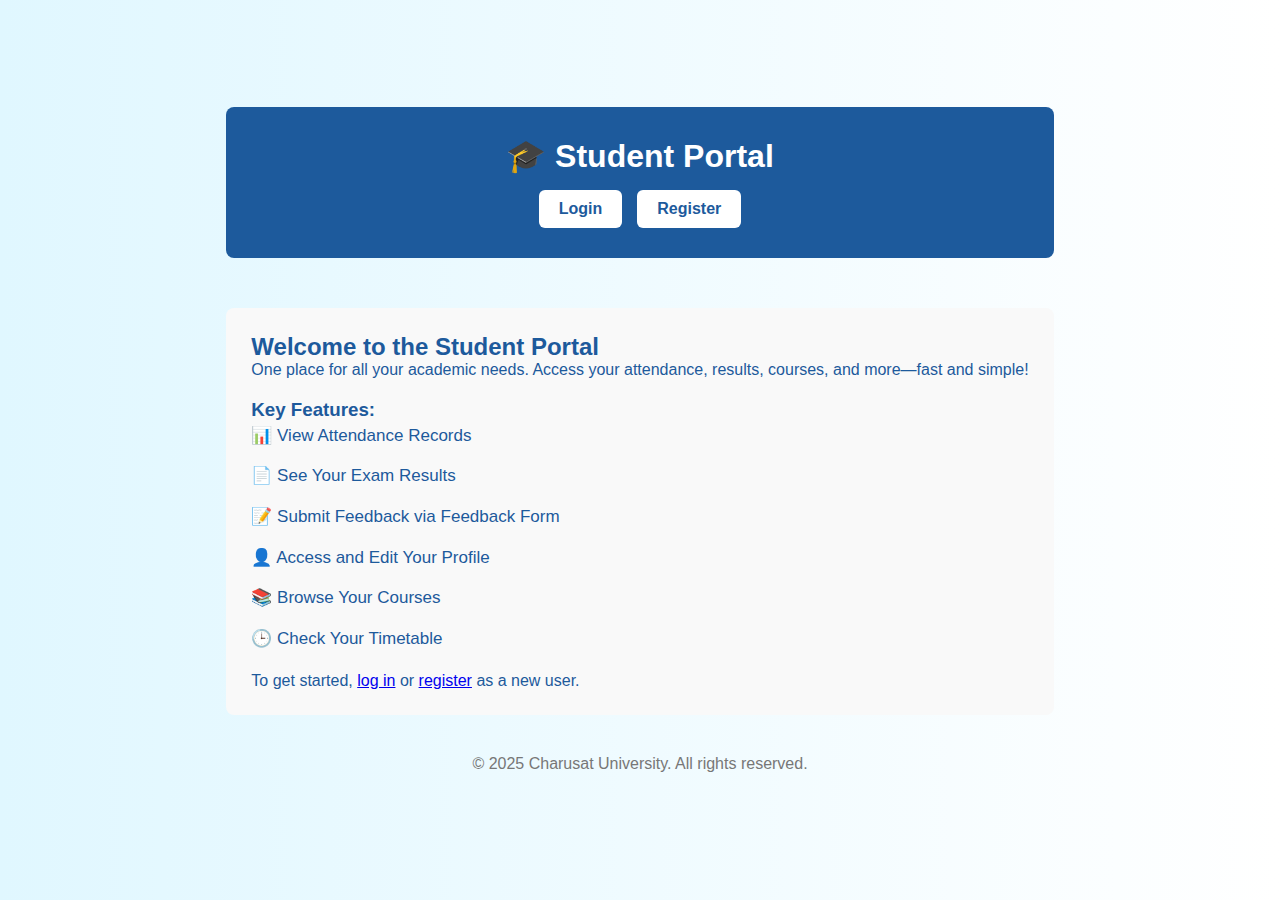
<file: index.html>
<!DOCTYPE html>
<html lang="en">

<head>
    <meta charset="UTF-8">
    <title>Home - Student Portal</title>
    <link rel="stylesheet" href="index.css">
</head>

<body>
    <div class="container">

        <header>
            <h1>🎓 Student Portal</h1>
            <nav class="nav-buttons">
                <a href="login.html" class="button">Login</a>
                <a href="register.html" class="button">Register</a>
            </nav>
        </header>

        <main>
            <section class="welcome-section">
                <h2>Welcome to the Student Portal</h2>
                <p class="intro">
                    One place for all your academic needs. Access your attendance, results, courses, and more—fast and simple!
                </p>
            </section>

            <section class="features-section">
                <h3> Key Features:</h3>
                <ul class="features">
                    <li>📊 View Attendance Records</li>
                    <li>📄 See Your Exam Results</li>
                    <li>📝 Submit Feedback via Feedback Form</li>
                    <li>👤 Access and Edit Your Profile</li>
                    <li>📚 Browse Your Courses</li>
                    <li>🕒 Check Your Timetable</li>
                </ul>
                <br>
                <p class="get-started">
                    To get started, <a href="login.html">log in</a> or <a href="register.html">register</a> as a new user.
                </p>
            </section>
        </main>

        <footer>
            <p>&copy; 2025 Charusat University. All rights reserved.</p>
        </footer>

    </div>
</body>

</html>
</file>
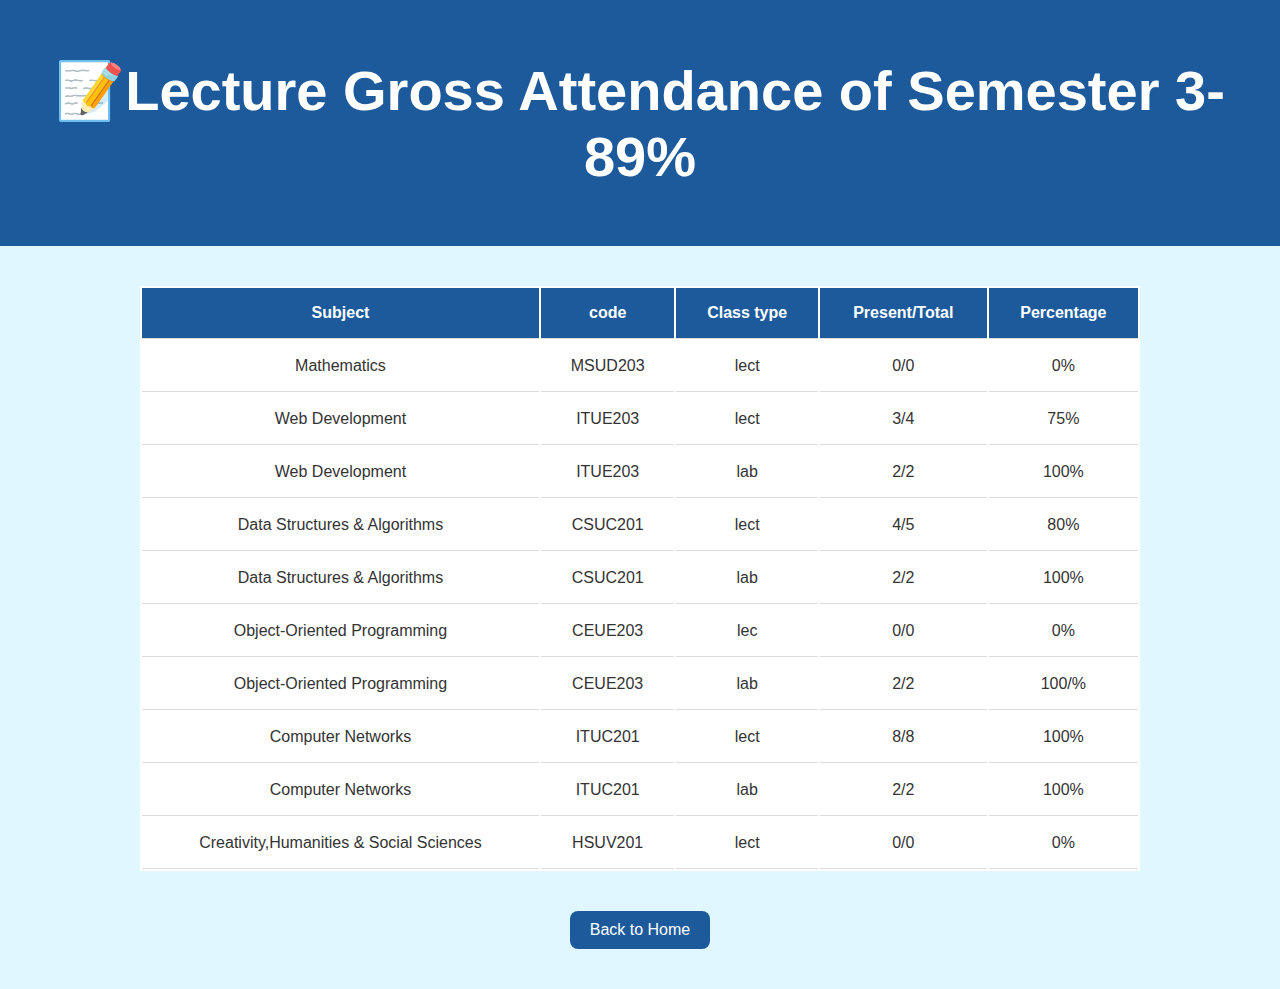
<file: attendance.html>
<!DOCTYPE html>
<html lang="en">

<head>
    <meta charset="UTF-8">
    <title>Attendance - Student Portal</title>
    <link rel="stylesheet" href="attendance.css">
</head>

<body>
    <header>
        <h1> 📝Lecture Gross Attendance of Semester 3-89%</h1>
        </h1>
    </header>

    <main class="table">
        <table class="attendancetable">
            <thead>
                <tr>
                    <th>Subject</th>
                    <th>code</th>
                    <th>Class type </th>
                    <th>Present/Total</th>
                    <th>Percentage</th>
                </tr>
            </thead>
            <tbody>
                <tr>
                    <td>Mathematics</td>
                    <td>MSUD203</td>
                    <td>lect</td>
                    <td>0/0</td>
                    <td>0%</td>
                </tr>
                <tr>
                    <td>Web Development</td>
                    <td>ITUE203</td>
                    <td>lect</td>
                    <td>3/4</td>
                    <td>75%</td>
                </tr>
                <tr>
                    <td>Web Development</td>
                    <td>ITUE203</td>
                    <td>lab</td>
                    <td>2/2</td>
                    <td>100%</td>
                </tr>

                <tr>
                    <td>Data Structures & Algorithms </td>
                    <td>CSUC201</td>
                    <td>lect</td>
                    <td>4/5</td>
                    <td>80%</td>
                </tr>
                <tr>
                    <td>Data Structures & Algorithms </td>
                    <td>CSUC201</td>
                    <td>lab</td>
                    <td>2/2</td>
                    <td>100%</td>
                </tr>

                <tr>
                    <td>Object-Oriented Programming </td>
                    <td>CEUE203</td>
                    <td>lec</td>
                    <td>0/0</td>
                    <td>0%</td>
                </tr>
                <tr>
                    <td>Object-Oriented Programming </td>
                    <td>CEUE203</td>
                    <td>lab</td>
                    <td>2/2</td>
                    <td>100/%</td>
                </tr>
                <tr>
                    <td>Computer Networks</td>
                    <td>ITUC201</td>
                    <td>lect</td>
                    <td>8/8</td>
                    <td>100%</td>
                </tr>
                <tr>
                    <td>Computer Networks</td>
                    <td>ITUC201</td>
                    <td>lab</td>
                    <td>2/2</td>
                    <td>100%</td>
                </tr>

                <tr>
                    <td>Creativity,Humanities & Social Sciences</td>
                    <td>HSUV201</td>
                    <td>lect</td>
                    <td>0/0</td>
                    <td>0%</td>
                </tr>
            </tbody>
        </table>
        <div style="text-align: center;">
            <a href="dashboard.html" class="back-btn">Back to Home</a>
        </div>
    </main>
</body>

</html>
</file>
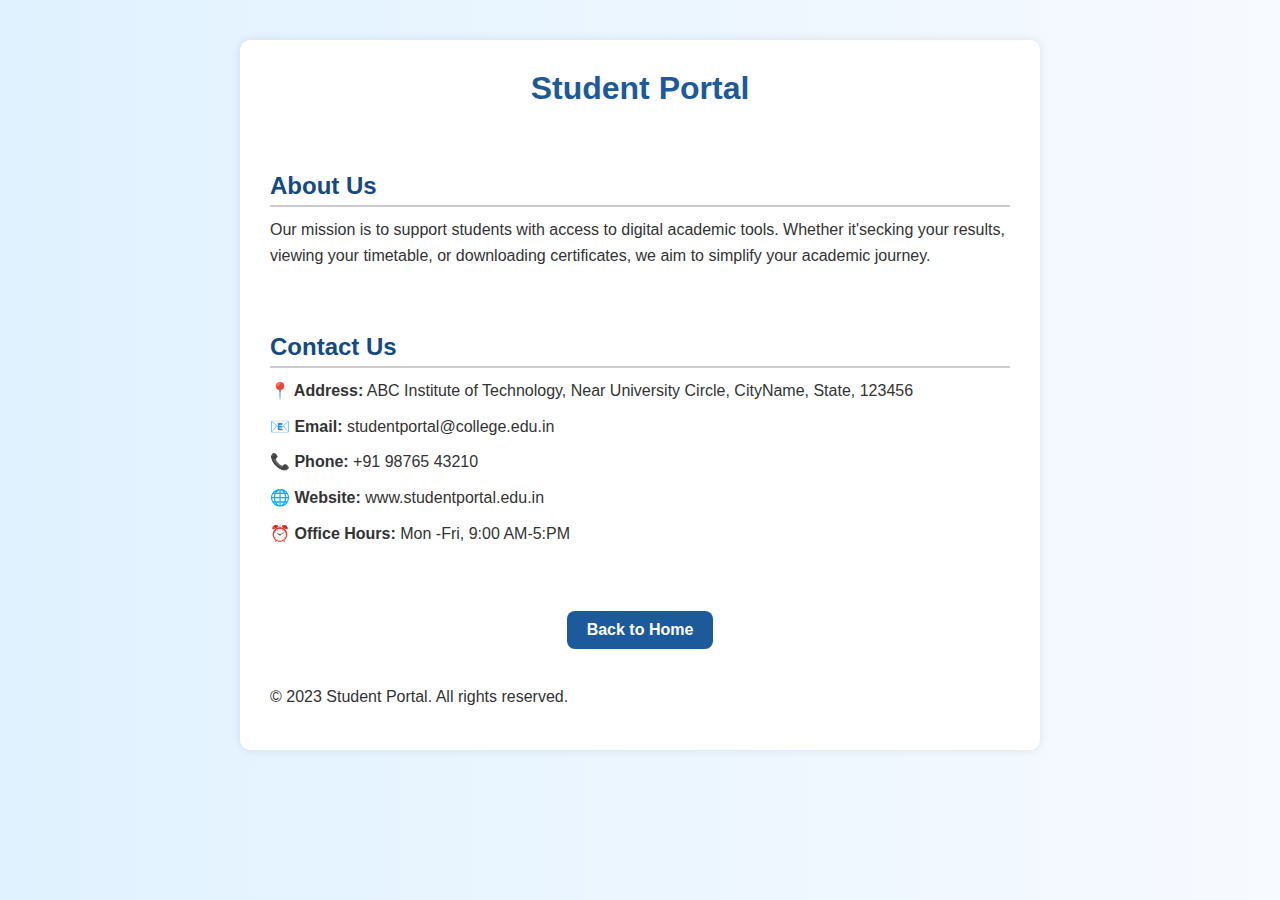
<file: contact.html>
<!DOCTYPE html>
<html lang="en">

<head>
    <meta charset="UTF-8">
    <title>About & Contact Us</title>
    <link rel="stylesheet" href="contact.css">
</head>

<body>

    <div class="container">
        <header>
            <h1>Student Portal</h1>

        </header>

        <section class="about">
            <h2>About Us</h2>
            <p>
                Our mission is to support students with access to digital academic tools. Whether it'secking your results, viewing your timetable, or downloading certificates, we aim to simplify your academic journey.
            </p>
        </section>

        <section class="contact-info">
            <h2>Contact Us</h2>
            <p><strong>📍 Address:</strong> ABC Institute of Technology, Near University Circle, CityName, State, 123456</p>
            <p><strong>📧 Email:</strong> studentportal@college.edu.in</p>
            <p><strong>📞 Phone:</strong> +91 98765 43210</p>
            <p><strong>🌐 Website:</strong> www.studentportal.edu.in</p>
            <p><strong>⏰ Office Hours:</strong> Mon -Fri, 9:00 AM-5:PM</p>

        </section>

        <div style="text-align: center;">
            <a href="dashboard.html" class="back-btn">Back to Home</a>
        </div>

        <footer>
            <p>&copy; 2023 Student Portal. All rights reserved.</p>
        </footer>
    </div>

</body>

</html>
</file>
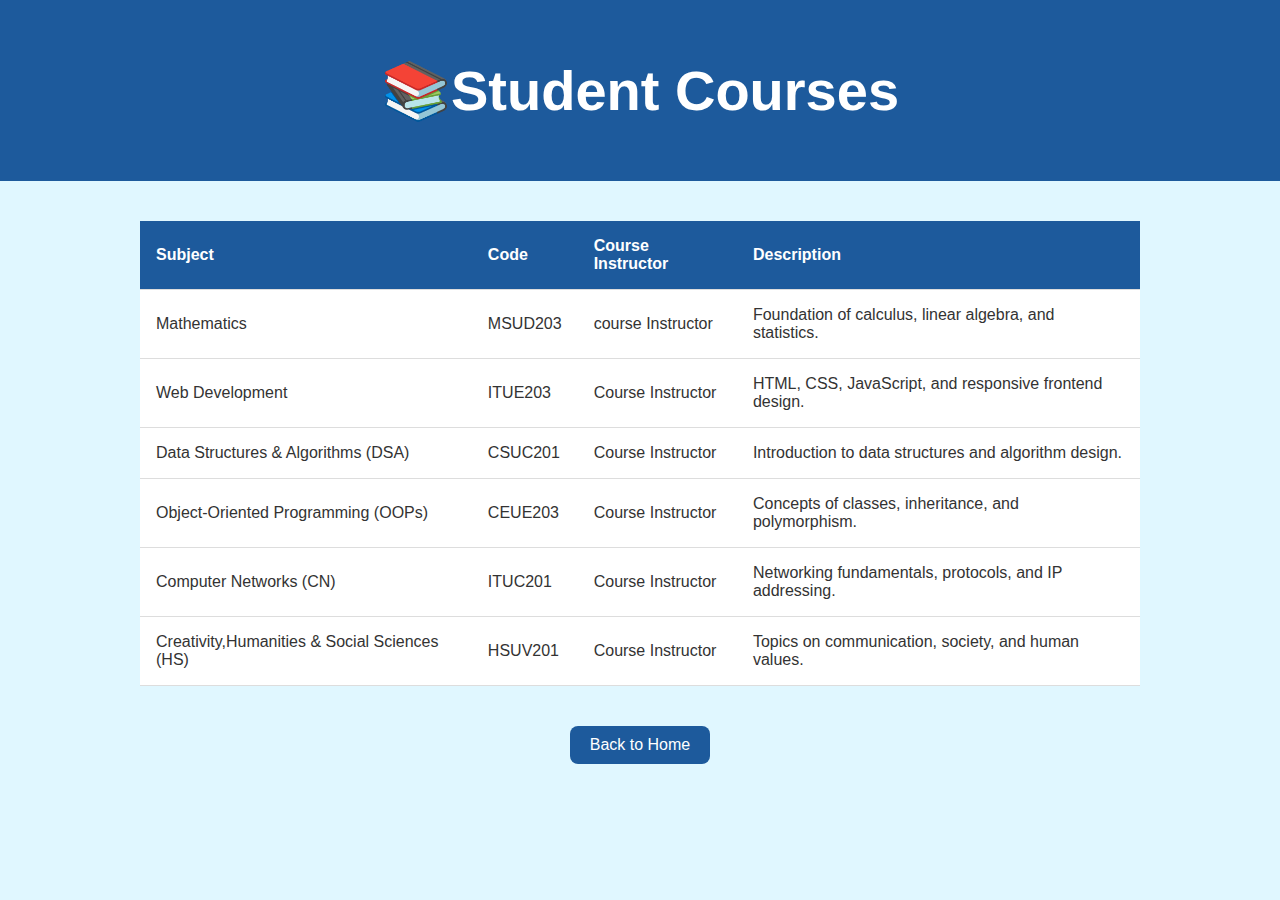
<file: courses.html>
<!DOCTYPE html>
<html lang="en">

<head>
    <meta charset="UTF-8">
    <title>Courses - Student Portal</title>
    <link rel="stylesheet" href="courses.css">
</head>

<body>
    <header>
        <h1>📚Student Courses</h1>
    </header>

    <main class="table-container">
        <table class="courses-table">
            <thead>
                <tr>
                    <th>Subject</th>
                    <th>Code</th>
                    <th> Course Instructor</th>
                    <th>Description</th>
                </tr>
            </thead>
            <tbody>
                <tr>
                    <td>Mathematics</td>
                    <td>MSUD203</td>
                    <td>course Instructor</td>
                    <td>Foundation of calculus, linear algebra, and statistics.</td>
                </tr>
                <tr>
                    <td>Web Development</td>
                    <td>ITUE203</td>
                    <td>Course Instructor</td>
                    <td>HTML, CSS, JavaScript, and responsive frontend design.</td>
                </tr>
                <tr>
                    <td>Data Structures & Algorithms (DSA)</td>
                    <td>CSUC201</td>
                    <td>Course Instructor</td>
                    <td>Introduction to data structures and algorithm design.</td>
                </tr>
                <tr>
                    <td>Object-Oriented Programming (OOPs)</td>
                    <td>CEUE203</td>
                    <td>Course Instructor</td>
                    <td>Concepts of classes, inheritance, and polymorphism.</td>
                </tr>
                <tr>
                    <td>Computer Networks (CN)</td>
                    <td>ITUC201</td>
                    <td>Course Instructor</td>
                    <td>Networking fundamentals, protocols, and IP addressing.</td>
                </tr>
                <tr>
                    <td>Creativity,Humanities & Social Sciences (HS)</td>
                    <td>HSUV201</td>
                    <td>Course Instructor</td>
                    <td>Topics on communication, society, and human values.</td>
                </tr>
            </tbody>
        </table>
        <div style="text-align: center;">
            <a href="dashboard.html" class="back-btn">
                 Back to Home</a>
        </div>
    </main>
</body>

</html>
</file>
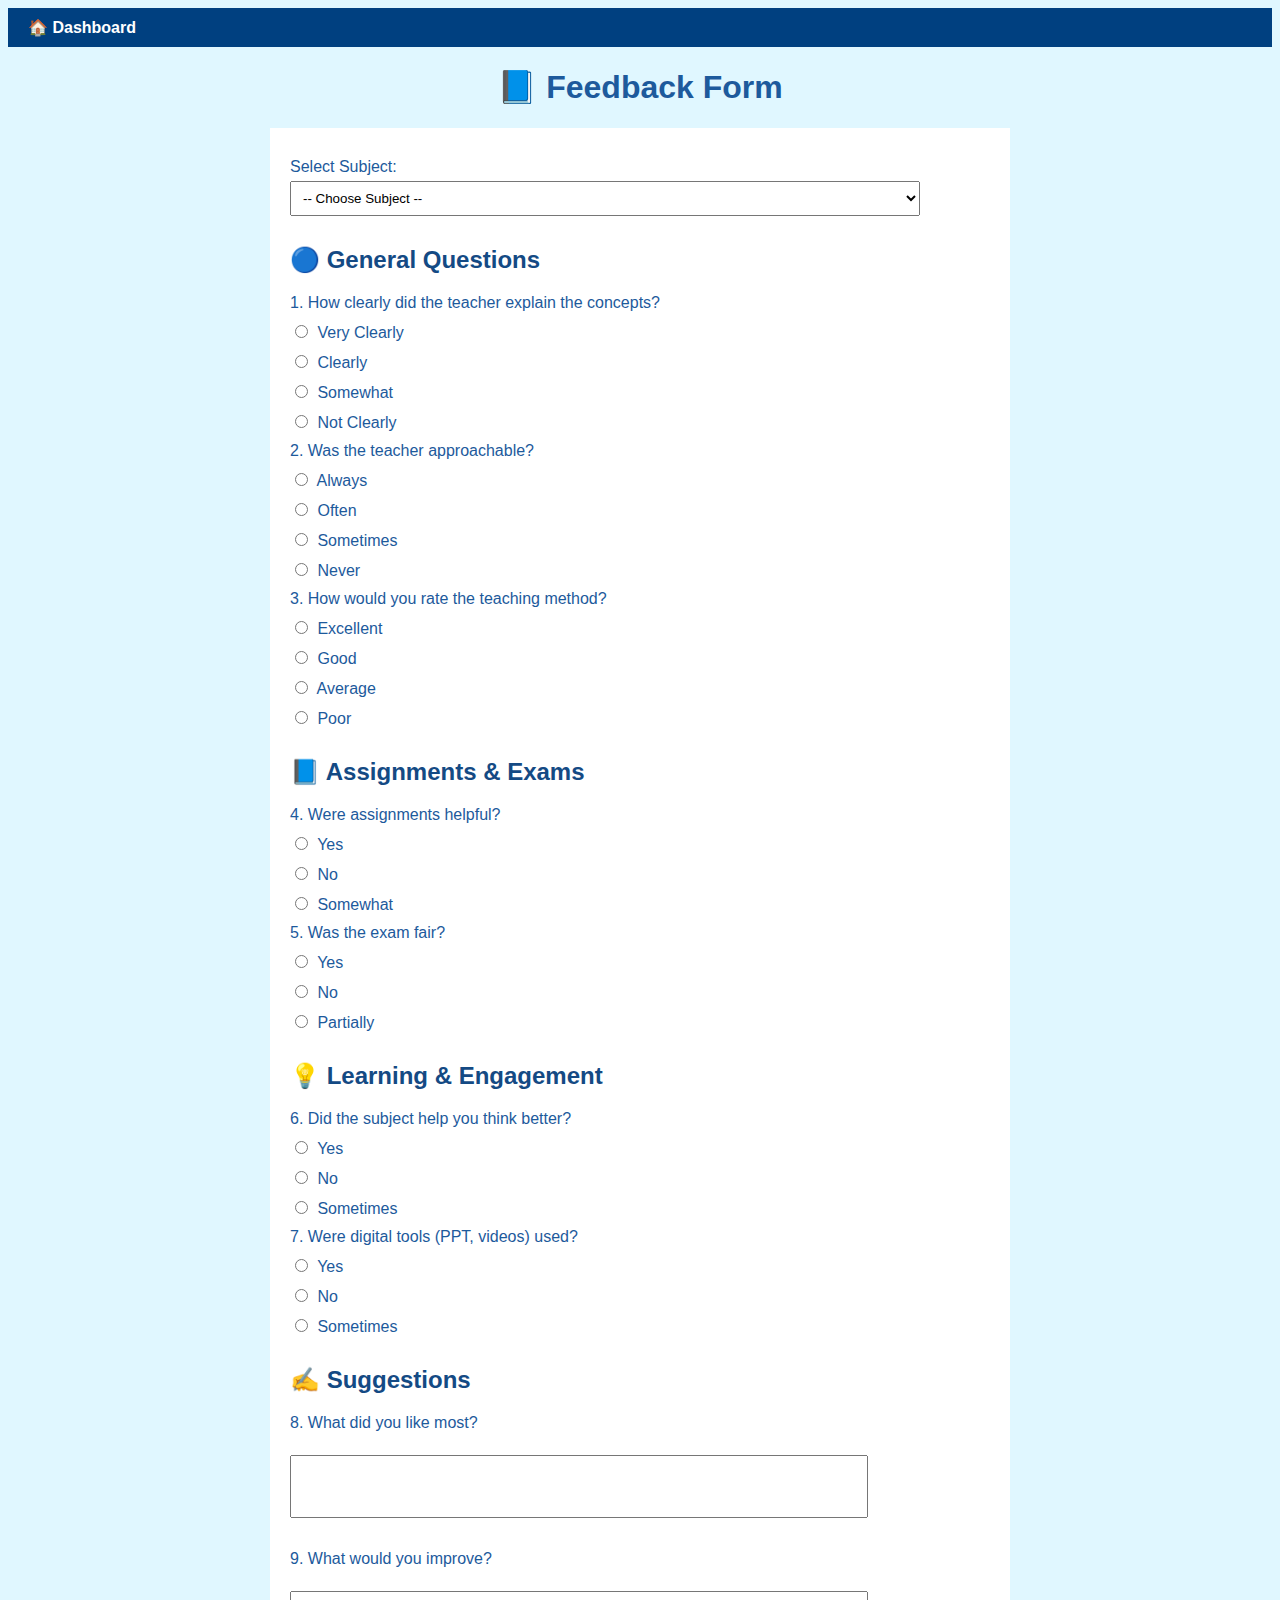
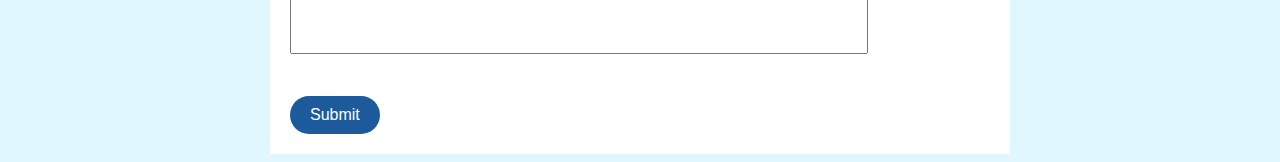
<file: feedback.html>
<!DOCTYPE html>
<html lang="en">

<head>
    <meta charset="UTF-8">
    <title>Student Feedback Form</title>
    <link rel="stylesheet" href="feedback.css">
</head>

<body>
    <div class="nav-link">
        <a href="dashboard.html">🏠 Dashboard</a>
    </div>

    <h1>📘 Feedback Form</h1>

    <form action="submit.html" method="post">



        <label for="subject">Select Subject:</label>
        <select id="subject" name="subject">
      <option value="">-- Choose Subject --</option>
      <option>Mathematics</option>
      <option>OOP</option>
      <option>Data Structures</option>
      <option>Web Development</option>
      <option>Digital Electronics</option>
      <option>Computer Networks</option>
    </select>

        <h2>🔵 General Questions</h2>

        <p>1. How clearly did the teacher explain the concepts?</p>
        <label><input type="radio" name="q1"> Very Clearly</label>
        <label><input type="radio" name="q1"> Clearly</label>
        <label><input type="radio" name="q1"> Somewhat</label>
        <label><input type="radio" name="q1"> Not Clearly</label>

        <p>2. Was the teacher approachable?</p>
        <label><input type="radio" name="q2"> Always</label>
        <label><input type="radio" name="q2"> Often</label>
        <label><input type="radio" name="q2"> Sometimes</label>
        <label><input type="radio" name="q2"> Never</label>

        <p>3. How would you rate the teaching method?</p>
        <label><input type="radio" name="q3"> Excellent</label>
        <label><input type="radio" name="q3"> Good</label>
        <label><input type="radio" name="q3"> Average</label>
        <label><input type="radio" name="q3"> Poor</label>

        <h2>📘 Assignments & Exams</h2>

        <p>4. Were assignments helpful?</p>
        <label><input type="radio" name="q4"> Yes</label>
        <label><input type="radio" name="q4"> No</label>
        <label><input type="radio" name="q4"> Somewhat</label>

        <p>5. Was the exam fair?</p>
        <label><input type="radio" name="q5"> Yes</label>
        <label><input type="radio" name="q5"> No</label>
        <label><input type="radio" name="q5"> Partially</label>

        <h2>💡 Learning & Engagement</h2>

        <p>6. Did the subject help you think better?</p>
        <label><input type="radio" name="q6"> Yes</label>
        <label><input type="radio" name="q6"> No</label>
        <label><input type="radio" name="q6"> Sometimes</label>

        <p>7. Were digital tools (PPT, videos) used?</p>
        <label><input type="radio" name="q7"> Yes</label>
        <label><input type="radio" name="q7"> No</label>
        <label><input type="radio" name="q7"> Sometimes</label>

        <h2>✍ Suggestions</h2>

        <label>8. What did you like most?</label><br>
        <textarea rows="3" cols="50" name="like"></textarea><br><br>

        <label>9. What would you improve?</label><br>
        <textarea rows="3" cols="50" name="improve"></textarea><br><br>

        <button type="submit">Submit 
        </button>
    </form>


</body>

</html>
</file>
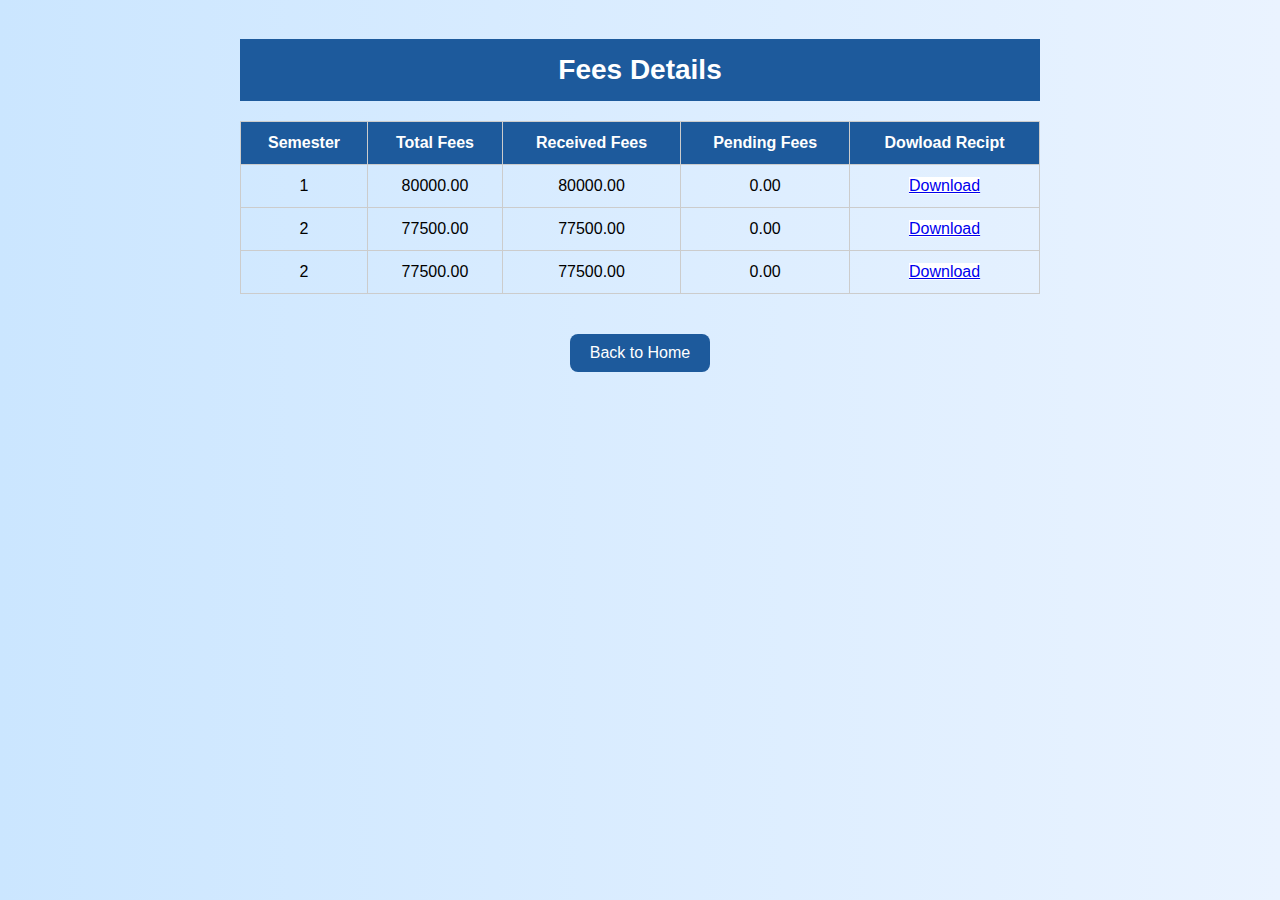
<file: fees.html>
<!DOCTYPE html>
<html lang="en">

<head>
    <meta charset="UTF-8">

    <title>Fees</title>

    <link rel="stylesheet" href="fees.css">
</head>

<body>

    <div class="fees">

        <h1>Fees Details</h1>

        <table>
            <thead>
                <tr>
                    <th>Semester</th>
                    <th>Total Fees</th>
                    <th>Received Fees</th>
                    <th>Pending Fees</th>
                    <th>Dowload Recipt</th>
                </tr>
            </thead>
            <tbody>
                <tr>
                    <td>1</td>
                    <td>80000.00</td>
                    <td>80000.00</td>
                    <td>0.00</td>
                    <td><a href="receipts/semester1.pdf" class="download-btn" download>Download</a></td>
                </tr>
                <tr>
                    <td>2</td>
                    <td>77500.00</td>
                    <td>77500.00</td>
                    <td>0.00</td>
                    <td><a href="receipts/semester2.pdf" class="download-btn" download>Download</a></td>
                </tr>
                <tr>
                    <td>2</td>
                    <td>77500.00</td>
                    <td>77500.00</td>
                    <td>0.00</td>
                    <td><a href="receipts/semester3.pdf" class="download-btn" download>Download</a></td>

                </tr>
            </tbody>
        </table>


        <div style="text-align: center;">
            <a href="dashboard.html" class="back-btn">Back to Home</a>
        </div>
    </div>

</body>

</html>
</file>
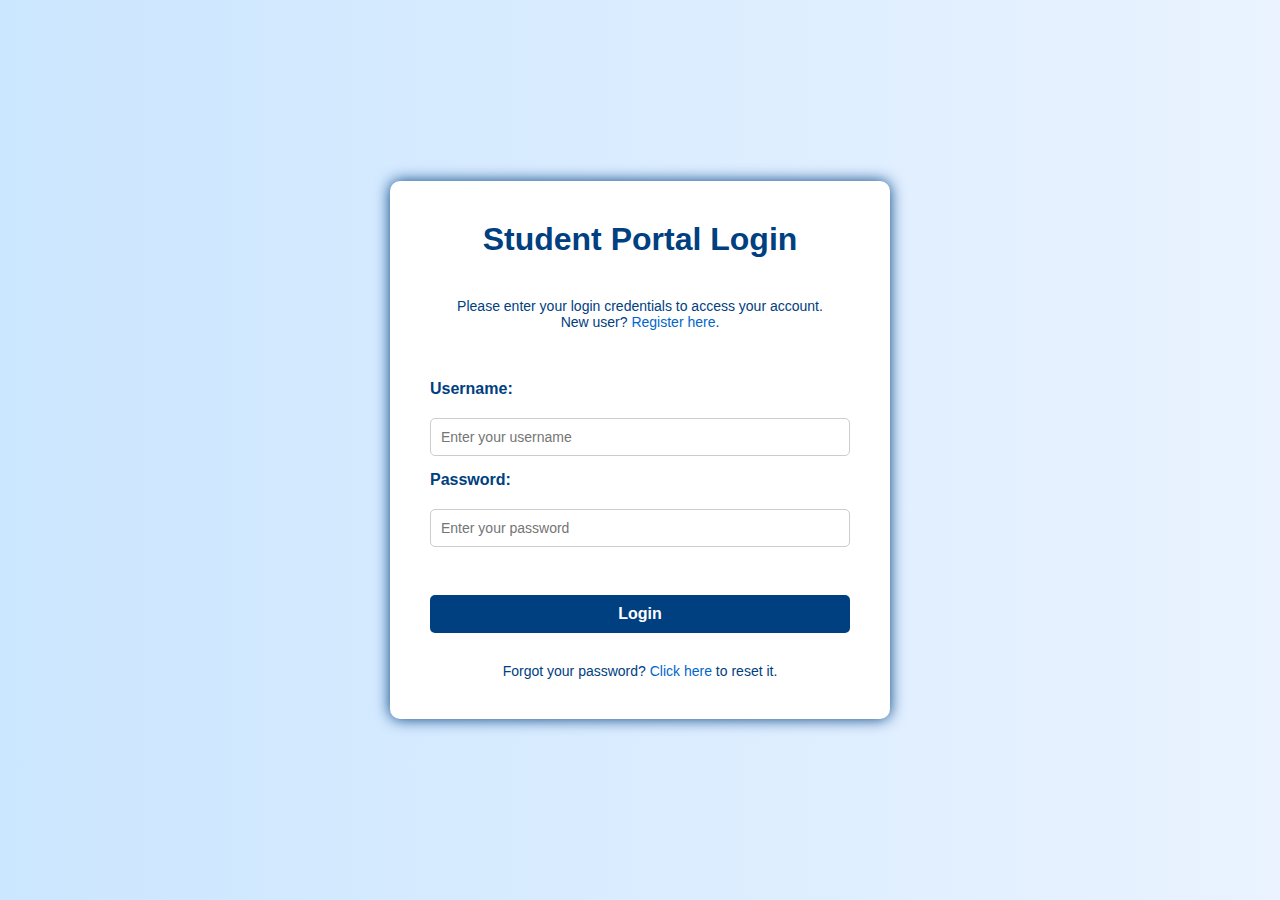
<file: login.html>
<!DOCTYPE html>
<html lang="en">

<head>
    <meta charset="UTF-8">
    <title>Login - Student Portal</title>
    <link rel="stylesheet" href="login.css">
</head>

<body>
    <div class="container">
        <h1>Student Portal Login</h1>
        <p style="text-align: center; margin-bottom: 30px;">
            Please enter your login credentials to access your account.<br> New user? <a href="register.html">Register here</a>.
        </p>

        <form>
            <label for="username">Username:</label>
            <input type="text" id="username" name="username" placeholder="Enter your username">

            <label for="password">Password:</label>
            <input type="password" id="password" name="password" placeholder="Enter your password">

            <br>
            <a href="dashboard.html" class="login-button">Login</a>
        </form>

        <p class="note">Forgot your password? <a href="register.html">Click here</a> to reset it.</p>
    </div>
</body>

</html>
</file>
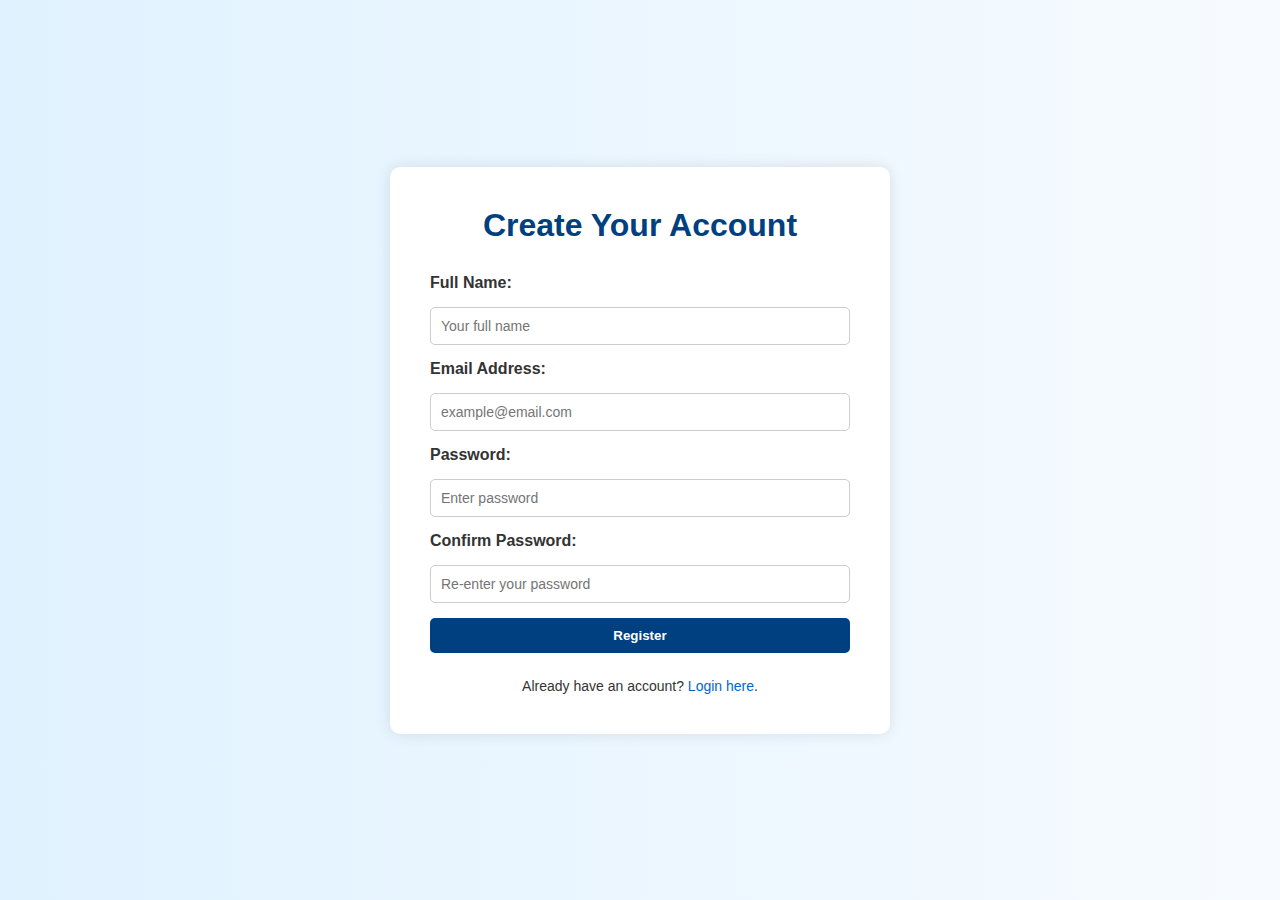
<file: register.html>
<!DOCTYPE html>
<html lang="en">

<head>
    <meta charset="UTF-8">
    <title>Register - Student Portal</title>
    <link rel="stylesheet" href="register.css">
</head>

<body>

    <div class="container">
        <h1>Create Your Account</h1>

        <form id="registrationForm">
            <label for="name">Full Name:</label>
            <input type="text" id="name" name="name" placeholder="Your full name" required>

            <label for="email">Email Address:</label>
            <input type="email" id="email" name="email" placeholder="example@email.com" required>

            <label for="password">Password:</label>
            <input type="password" id="password" name="password" placeholder="Enter password" required>

            <label for="confirmPassword">Confirm Password:</label>
            <input type="password" id="confirmPassword" name="confirmPassword" placeholder="Re-enter your password" required>

            <button type="submit">Register</button>

            <p class="note">Already have an account? <a href="login.html">Login here</a>.</p>
        </form>
    </div>

    <script>
        document.getElementById("registrationForm").addEventListener("submit", function(e) {
            e.preventDefault();

            const name = document.getElementById("name").value.trim();
            const email = document.getElementById("email").value.trim();
            const password = document.getElementById("password").value;
            const confirmPassword = document.getElementById("confirmPassword").value;

            // Basic validation
            if (name.length < 3) {
                alert("Full Name must be at least 3 characters long.");
                return;
            }

            const emailRegex = /^[^\s@]+@[^\s@]+\.[^\s@]+$/;
            if (!emailRegex.test(email)) {
                alert("Please enter a valid email address.");
                return;
            }

            if (password.length < 6) {
                alert("Password must be at least 6 characters long.");
                return;
            }

            if (password !== confirmPassword) {
                alert("Passwords do not match.");
                return;
            }

            alert("Registration successful!");
            window.location.href = "dashboard.html";
        });
    </script>

</body>
</file>
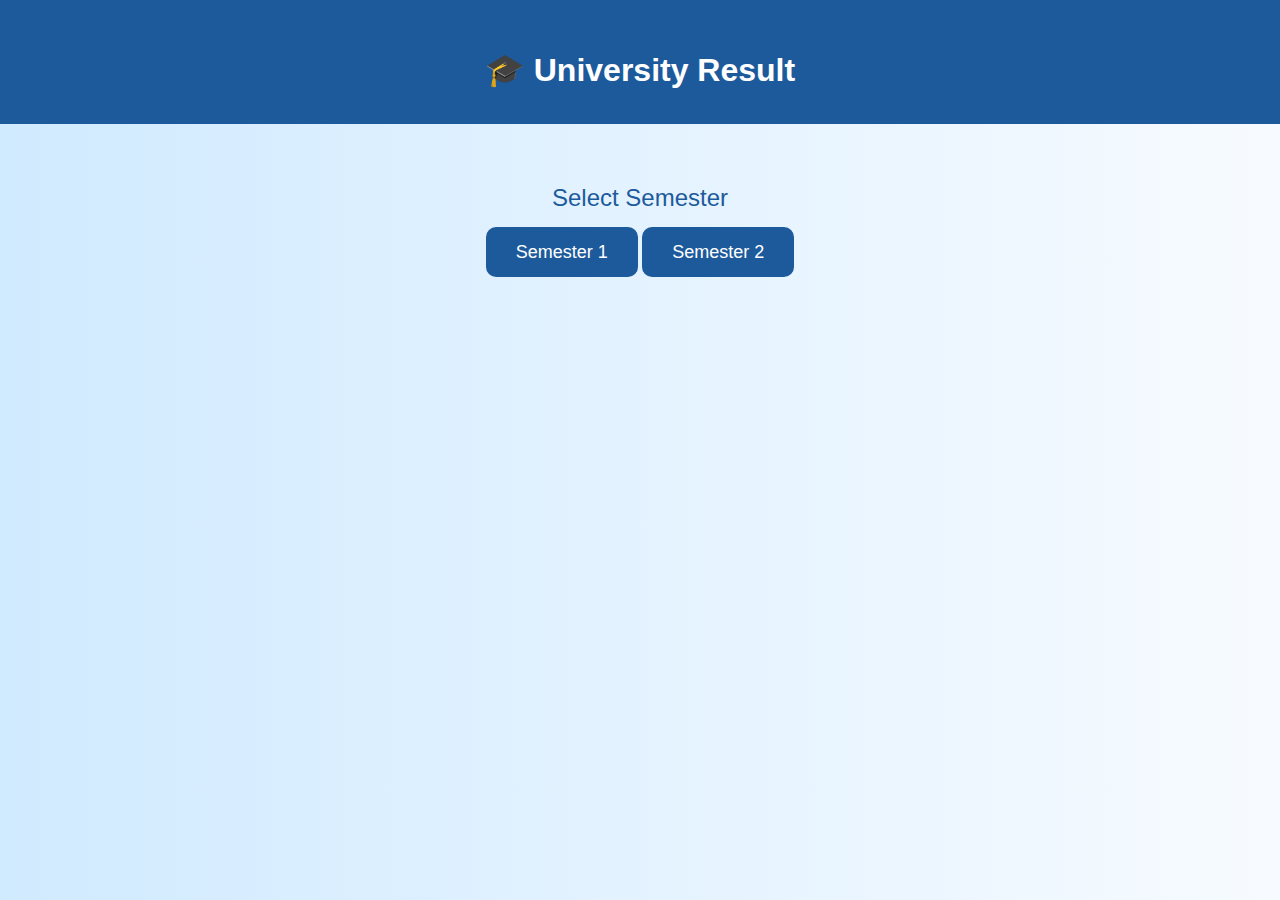
<file: result.html>
<!DOCTYPE html>
<html lang="en">

<head>
    <meta charset="UTF-8">
    <title>Result Selection</title>
    <link rel="stylesheet" href="result.css">
</head>

<body>
    <header>
        <h1>🎓 University Result</h1>
    </header>

    <section class="selection">
        <h2>Select Semester</h2>
        <div class="buttons">
            <a href="sem1.html" class="btn">Semester 1</a>
            <a href="sem2.html" class="btn">Semester 2</a>
        </div>
    </section>
</body>

</html>
</file>
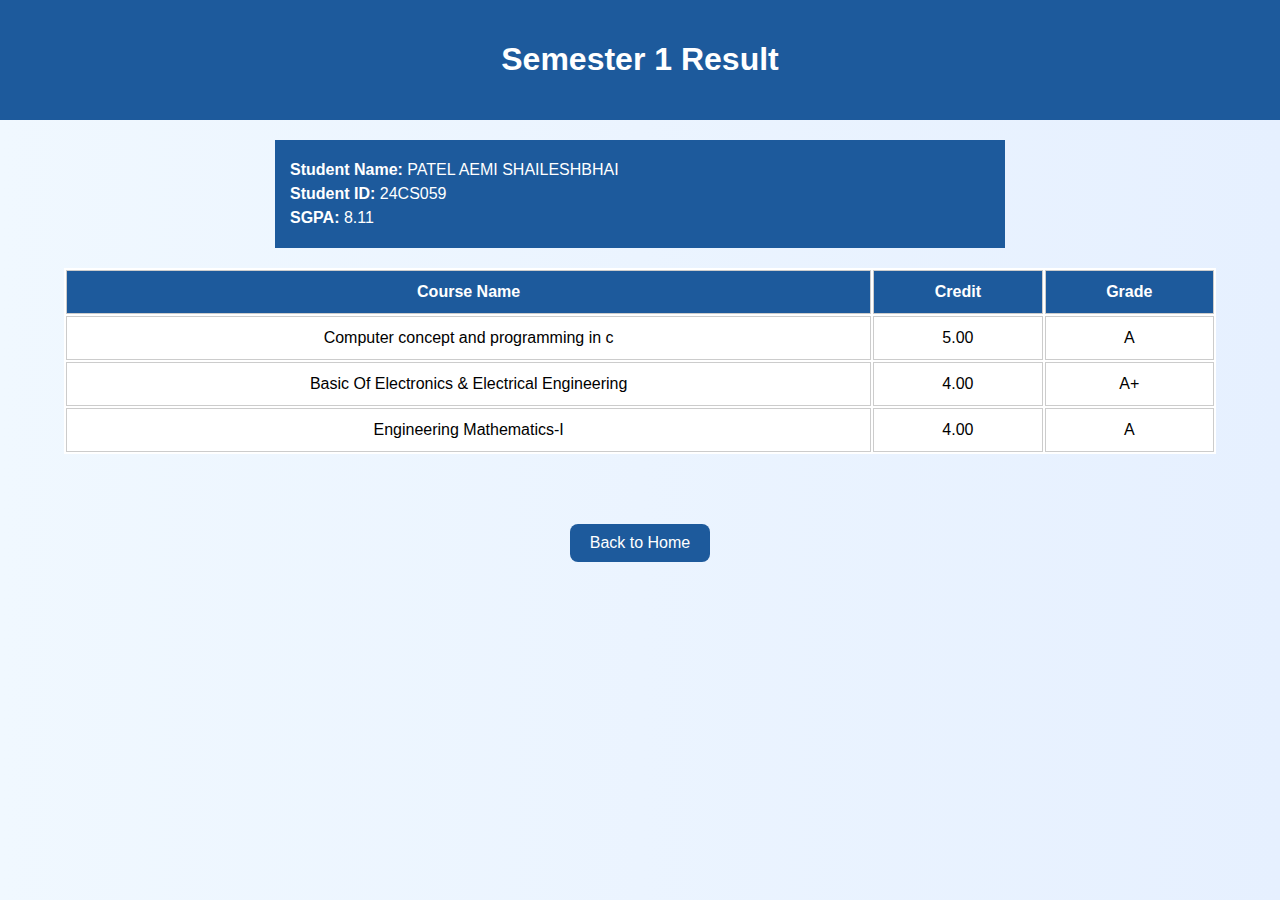
<file: sem1.html>
<!DOCTYPE html>
<html lang="en">

<head>
    <meta charset="UTF-8">
    <title>Semester 1 Result</title>
    <link rel="stylesheet" href="sem1.css">
</head>

<body>

    <header>
        <h1>Semester 1 Result</h1>
    </header>

    <div class="student">
        <p><strong>Student Name:</strong> PATEL AEMI SHAILESHBHAI</p>
        <p><strong>Student ID:</strong> 24CS059</p>
        <p><strong>SGPA:</strong> 8.11</p>
    </div>

    <table>
        <thead>
            <tr>
                <th>Course Name</th>
                <th>Credit</th>
                <th>Grade</th>
            </tr>
        </thead>
        <tbody>
            <tr>
                <td>Computer concept and programming in c</td>
                <td>5.00</td>
                <td>A</td>
            </tr>
            <tr>
                <td>Basic Of Electronics & Electrical Engineering</td>
                <td>4.00</td>
                <td>A+</td>
            </tr>
            <tr>
                <td>Engineering Mathematics-I</td>
                <td>4.00</td>
                <td>A</td>
            </tr>
        </tbody>
    </table>
    <div style="text-align: center;">
        <a href="dashboard.html" class="back-btn">Back to Home</a>
    </div>

</body>

</html>
</file>
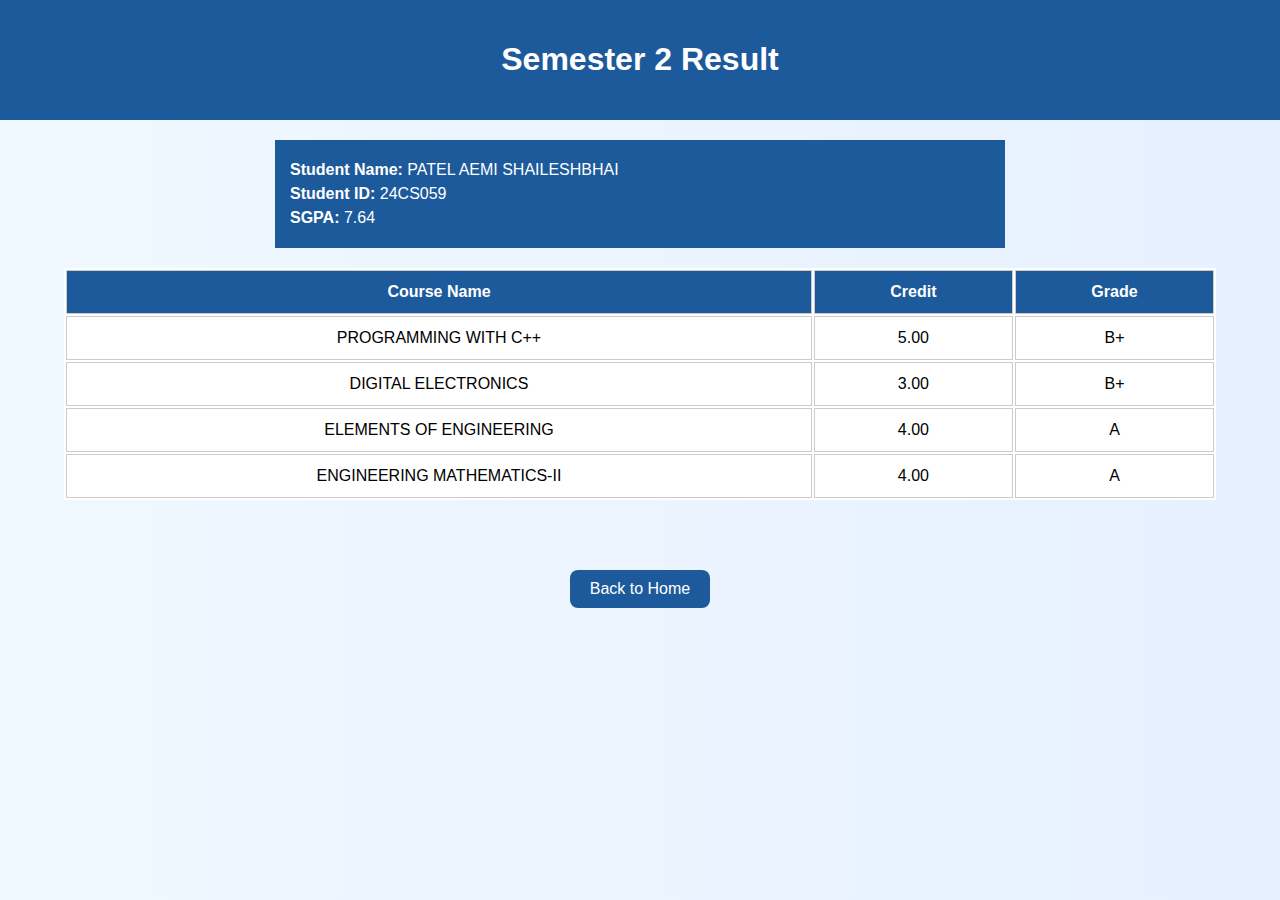
<file: sem2.html>
<!DOCTYPE html>
<html lang="en">

<head>
    <meta charset="UTF-8">
    <title>Semester 2 Result</title>
    <link rel="stylesheet" href="sem2.css">
</head>

<body>

    <header>
        <h1>Semester 2 Result</h1>
    </header>

    <div class="student">
        <p><strong>Student Name:</strong> PATEL AEMI SHAILESHBHAI</p>
        <p><strong>Student ID:</strong> 24CS059</p>
        <p><strong>SGPA:</strong> 7.64</p>
    </div>

    <table>
        <thead>
            <tr>
                <th>Course Name</th>
                <th>Credit</th>
                <th>Grade</th>
            </tr>
        </thead>
        <tbody>
            <tr>
                <td>PROGRAMMING WITH C++</td>
                <td>5.00</td>
                <td>B+</td>
            </tr>
            <tr>
                <td>DIGITAL ELECTRONICS</td>
                <td>3.00</td>
                <td>B+</td>
            </tr>
            <tr>
                <td>ELEMENTS OF ENGINEERING</td>
                <td>4.00</td>
                <td>A</td>
            </tr>
            <tr>
                <td>ENGINEERING MATHEMATICS-II</td>
                <td>4.00</td>
                <td>A</td>
            </tr>
        </tbody>
    </table>
    <div style="text-align: center;">
        <a href="dashboard.html" class="back-btn">Back to Home</a>
    </div>

</body>

</html>
</file>
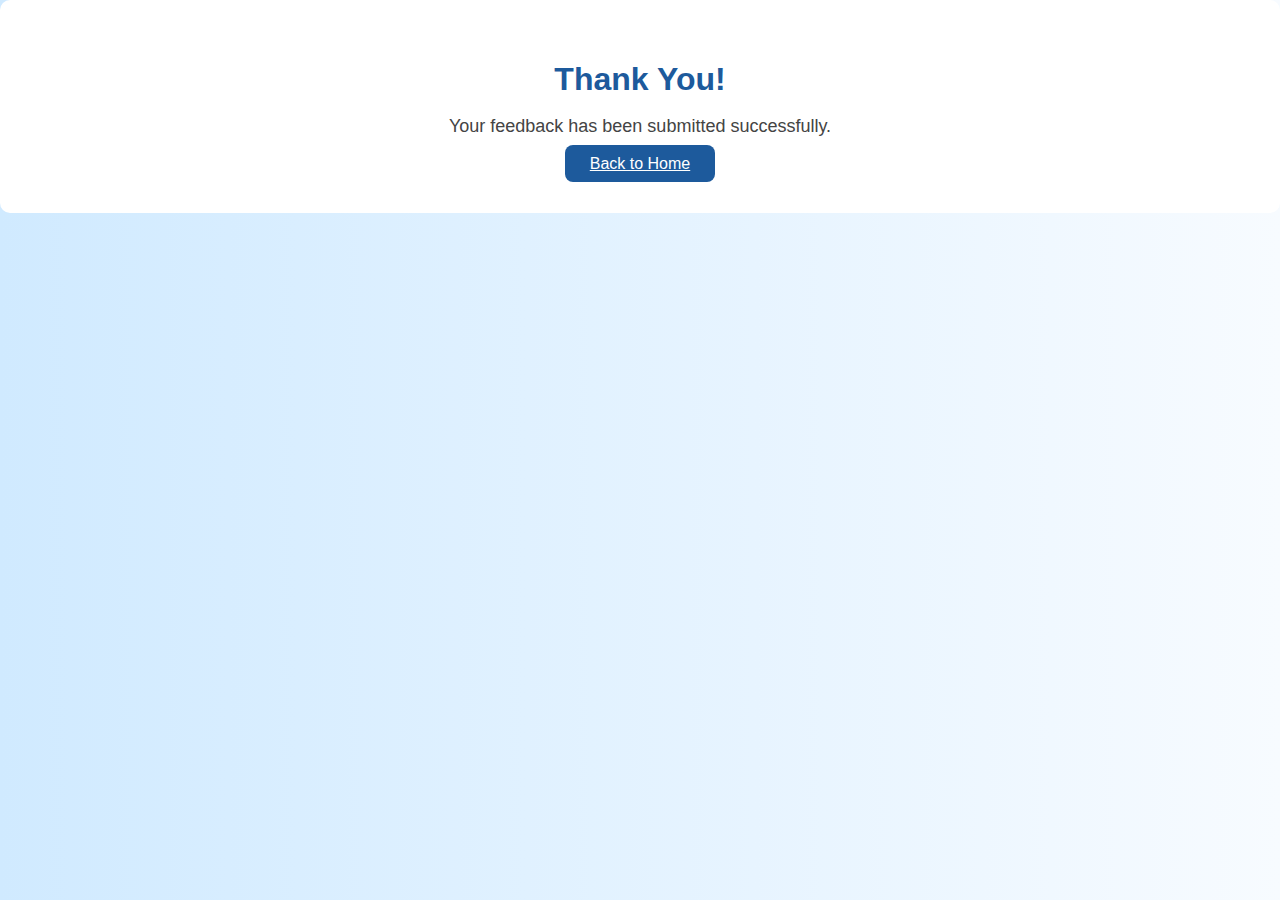
<file: submit.html>
<!DOCTYPE html>
<html lang="en">

<head>
    <meta charset="UTF-8">
    <title>Thank You</title>
    <link rel="stylesheet" href="submit.css">
</head>

<body>
    <div class="box">
        <h1>Thank You!</h1>
        <p>Your feedback has been submitted successfully.</p>
        <a href="dashboard.html" class="btn">Back to Home</a>
    </div>

</body>

</html>
</file>
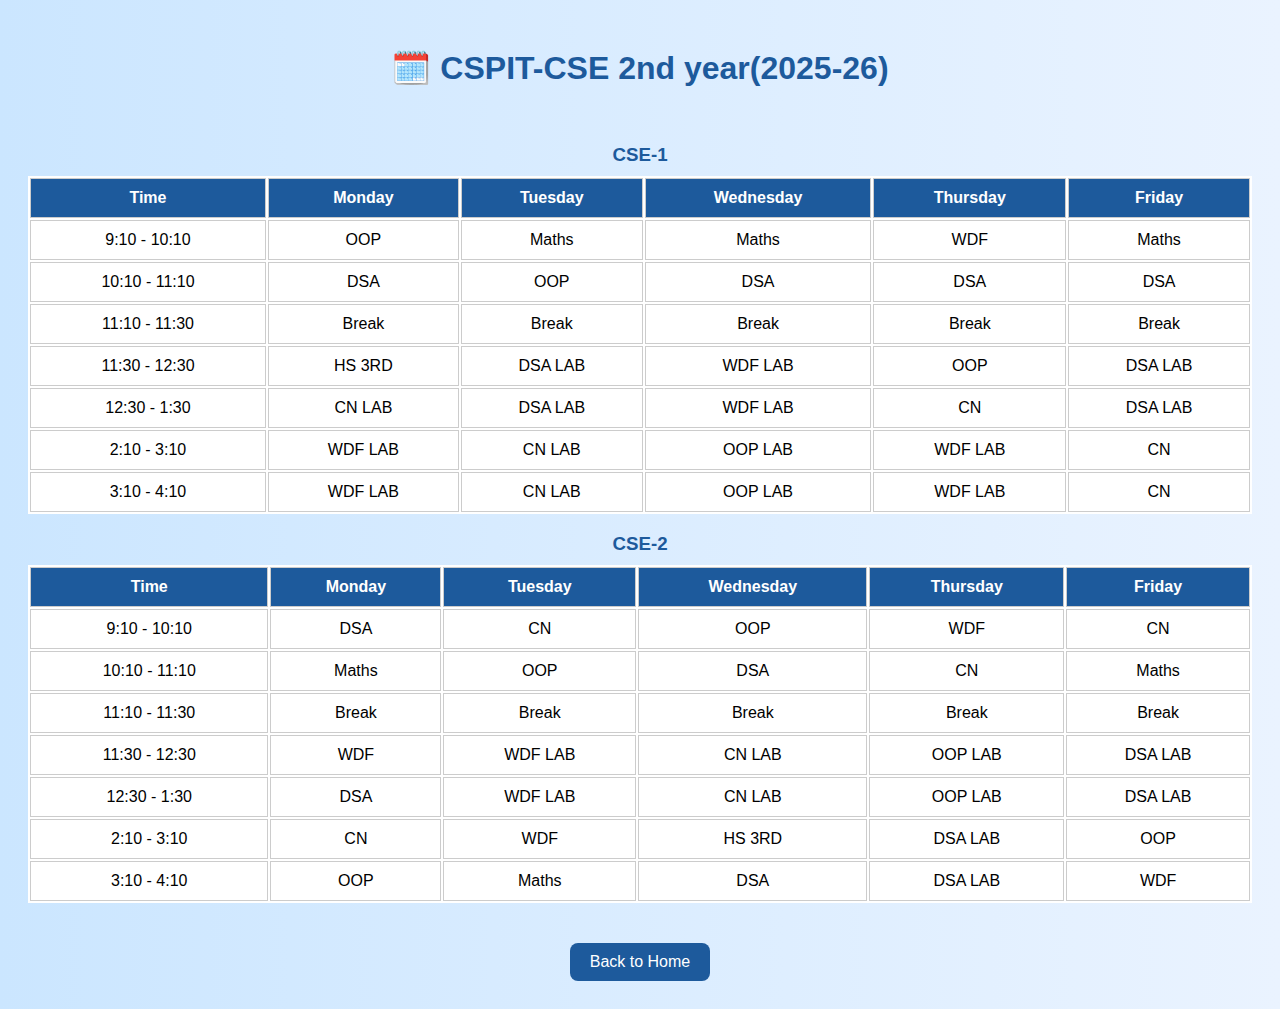
<file: timetable.html>
<!DOCTYPE html>
<html lang="en">

<head>
    <meta charset="UTF-8">
    <title>Timetable</title>
    <link rel="stylesheet" href="timetable.css">
</head>

<body>

    <h1>🗓️ CSPIT-CSE 2nd year(2025-26)</h1>
    <br>
    <h3>CSE-1</h3>

    <table>
        <thead>
            <tr>
                <th>Time</th>
                <th>Monday</th>
                <th>Tuesday</th>
                <th>Wednesday</th>
                <th>Thursday</th>
                <th>Friday</th>

            </tr>
        </thead>
        <tbody>
            <tr>
                <td>9:10 - 10:10</td>
                <td>OOP</td>
                <td>Maths</td>
                <td>Maths</td>
                <td>WDF</td>
                <td>Maths</td>

            </tr>
            <tr>
                <td>10:10 - 11:10</td>
                <td>DSA</td>
                <td>OOP</td>
                <td>DSA</td>
                <td>DSA</td>
                <td>DSA</td>

            </tr>
            <tr>
                <td>11:10 - 11:30</td>
                <td>Break</td>
                <td>Break</td>
                <td>Break</td>
                <td>Break</td>
                <td>Break</td>

            </tr>
            <tr>
                <td>11:30 - 12:30</td>
                <td>HS 3RD</td>
                <td>DSA LAB</td>
                <td>WDF LAB</td>
                <td>OOP</td>
                <td>DSA LAB</td>

            </tr>
            <tr>
                <td>12:30 - 1:30</td>
                <td>CN LAB</td>
                <td>DSA LAB</td>
                <td>WDF LAB</td>
                <td>CN</td>
                <td>DSA LAB</td>

            </tr>
            <tr>
                <td>2:10 - 3:10</td>
                <td>WDF LAB</td>
                <td>CN LAB</td>
                <td>OOP LAB</td>
                <td>WDF LAB</td>
                <td>CN</td>

            </tr>
            <tr>
                <td>3:10 - 4:10</td>
                <td>WDF LAB</td>
                <td>CN LAB</td>
                <td>OOP LAB</td>
                <td>WDF LAB</td>
                <td>CN</td>

            </tr>
        </tbody>
    </table>
    <h3> CSE-2</h3>

    <table>
        <thead>
            <tr>
                <th>Time</th>
                <th>Monday</th>
                <th>Tuesday</th>
                <th>Wednesday</th>
                <th>Thursday</th>
                <th>Friday</th>

            </tr>
        </thead>
        <tbody>
            <tr>
                <td>9:10 - 10:10</td>
                <td>DSA</td>
                <td>CN</td>
                <td>OOP</td>
                <td>WDF</td>
                <td>CN</td>

            </tr>
            <tr>
                <td>10:10 - 11:10</td>
                <td>Maths</td>
                <td>OOP</td>
                <td>DSA</td>
                <td>CN</td>
                <td>Maths</td>

            </tr>
            <tr>
                <td>11:10 - 11:30</td>
                <td>Break</td>
                <td>Break</td>
                <td>Break</td>
                <td>Break</td>
                <td>Break</td>

            </tr>
            <tr>
                <td>11:30 - 12:30</td>
                <td>WDF</td>
                <td>WDF LAB</td>
                <td>CN LAB</td>
                <td>OOP LAB</td>
                <td>DSA LAB</td>

            </tr>
            <tr>
                <td>12:30 - 1:30</td>
                <td>DSA</td>
                <td>WDF LAB</td>
                <td>CN LAB</td>
                <td>OOP LAB</td>
                <td>DSA LAB</td>

            </tr>
            <tr>
                <td>2:10 - 3:10</td>
                <td>CN</td>
                <td>WDF</td>
                <td>HS 3RD</td>
                <td>DSA LAB</td>
                <td>OOP</td>

            </tr>
            <tr>
                <td>3:10 - 4:10</td>
                <td>OOP</td>
                <td>Maths</td>
                <td>DSA</td>
                <td>DSA LAB</td>
                <td>WDF</td>

            </tr>
        </tbody>
    </table>

    <div style="text-align: center;">
        <a href="dashboard.html" class="back-btn">Back to Home</a>
    </div>


</body>

</html>
</file>
<file: index.css>
* {
    box-sizing: border-box;
    margin: 0;
    padding: 0;
}

body {
    font-family: 'Segoe UI', Tahoma, Geneva, Verdana, sans-serif;
    background: linear-gradient(to right, #e0f7ff, #ffffff);
    margin: 0;
    padding: 0;
    color: #1d5a9c;
    display: flex;
    flex-direction: column;
    min-height: 100vh;
}

.container {
    max-width: 960px;
    margin: auto;
    padding: 20px;
    display: flex;
    flex-direction: column;
    gap: 20px;
}

header {
    background-color: #1d5a9c;
    color: white;
    padding: 30px 20px;
    text-align: center;
    border-radius: 8px;
    display: flex;
    flex-direction: column;
    align-items: center;
}

.nav-buttons {
    margin-top: 15px;
    display: flex;
    gap: 15px;
    flex-wrap: wrap;
    justify-content: center;
}

.nav-buttons .button {
    background-color: white;
    color: #1d5a9c;
    padding: 10px 20px;
    text-decoration: none;
    border-radius: 6px;
    font-weight: bold;
    transition: background-color 0.3s;
}

.nav-buttons .button:hover {
    background-color: #e0e0e0;
}

main {
    background-color: #f9f9f9;
    margin-top: 30px;
    padding: 25px;
    border-radius: 8px;
    display: grid;
    gap: 20px;
}

.features {
    list-style: none;
    padding-left: 0;
    font-size: 17px;
    line-height: 1.8;
    display: grid;
    gap: 10px;
}

.features li::before {
    margin-right: 8px;
    color: green;
}

footer {
    text-align: center;
    margin-top: auto;
    padding: 20px;
    color: #777;
}

@media (max-width: 768px) {
    header {
        padding: 20px 10px;
    }
    .nav-buttons {
        flex-direction: column;
        align-items: center;
    }
    .nav-buttons .button {
        width: 100%;
        max-width: 300px;
        text-align: center;
    }
    main {
        padding: 15px;
    }
    .features {
        font-size: 15px;
    }
}

@media (max-width: 480px) {
    .container {
        padding: 10px;
    }
    header h1 {
        font-size: 22px;
    }
    .nav-buttons .button {
        font-size: 14px;
        padding: 8px 16px;
    }
}
</file>
<file: attendance.css>
body {
    margin: 0;
    font-family: 'Segoe UI', Tahoma, Geneva, Verdana, sans-serif;
    background: linear-gradient(to right, #e0f7ff, #e0f7ff);
    color: #333;
}

header {
    background-color: #1d5a9c;
    color: white;
    padding: 20px;
    text-align: center;
    font-size: 28px;
}

.table {
    padding: 40px;
    max-width: 1000px;
    margin: auto;
}

.attendancetable {
    width: 100%;
    background-color: white;
}

.attendancetable th,
.attendancetable td {
    padding: 16px;
    text-align: center;
    border-bottom: 1px solid #ddd;
}

.attendancetable th {
    background-color: #1d5a9c;
    color: white;
}

.attendancetable tr:hover {
    background-color: #f5faff;
}

.back-btn {
    display: inline-block;
    margin-top: 40px;
    padding: 10px 20px;
    background-color: #1d5a9c;
    color: white;
    text-decoration: none;
    border-radius: 8px;
}
</file>
<file: contact.css>
* {
    box-sizing: border-box;
    margin: 0;
    padding: 0;
}

body {
    font-family: Arial, sans-serif;
    margin: 0;
    padding: 0;
    background: linear-gradient(to right, #e0f2ff, #f7faff);
    color: #333;
    display: flex;
    justify-content: center;
    align-items: flex-start;
    min-height: 100vh;
}

.container {
    max-width: 800px;
    width: 95%;
    margin: 40px auto;
    padding: 30px;
    background: white;
    border-radius: 10px;
    box-shadow: 0 0 10px rgba(0, 0, 0, 0.1);
    display: grid;
    grid-template-columns: 1fr;
    gap: 25px;
}

header h1 {
    text-align: center;
    color: #1d5a9c;
    margin-bottom: 10px;
}

header p {
    text-align: center;
    color: #555;
    font-size: 16px;
    margin-bottom: 10px;
}

h2 {
    color: #144a84;
    border-bottom: 2px solid #ccc;
    padding-bottom: 5px;
    margin-top: 30px;
}

p {
    font-size: 16px;
    line-height: 1.6;
    margin: 10px 0;
}

.back-btn {
    display: inline-block;
    margin-top: 30px;
    padding: 10px 20px;
    background-color: #1d5a9c;
    color: white;
    text-decoration: none;
    border-radius: 8px;
    font-weight: bold;
    transition: background-color 0.3s ease;
}

.back-btn:hover {
    background-color: #144a84;
}

@media (max-width: 768px) {
    .container {
        padding: 20px;
    }
    header h1 {
        font-size: 24px;
    }
    header p {
        font-size: 14px;
    }
    p {
        font-size: 15px;
    }
}

@media (max-width: 480px) {
    .container {
        padding: 15px;
    }
    .back-btn {
        width: 100%;
        text-align: center;
        padding: 12px 0;
    }
    h2 {
        font-size: 20px;
    }
}
</file>
<file: courses.css>
body {
    margin: 0;
    font-family: 'Segoe UI', Tahoma, Geneva, Verdana, sans-serif;
    background: linear-gradient(to right, #e0f7ff, #e0f7ff);
    color: #333;
}

header {
    background-color: #1d5a9c;
    color: white;
    padding: 20px;
    text-align: center;
    font-size: 28px;
}

.table-container {
    padding: 40px;
    max-width: 1000px;
    margin: auto;
}

.courses-table {
    width: 100%;
    border-collapse: collapse;
    background-color: white;
}

.courses-table th,
.courses-table td {
    padding: 16px;
    text-align: left;
    border-bottom: 1px solid #ddd;
}

.courses-table th {
    background-color: #1d5a9c;
    color: white;
}

.courses-table tr:hover {
    background-color: #f5faff;
}

.back-btn {
    display: inline-block;
    margin-top: 40px;
    padding: 10px 20px;
    background-color: #1d5a9c;
    color: white;
    text-decoration: none;
    border-radius: 8px;
}
</file>
<file: feedback.css>
body {
    font-family: Arial, sans-serif;
    background: linear-gradient(to right, #e0f7ff, #e0f7ff);
    color: #1d5a9c;
}

h1 {
    text-align: center;
    color: #1d5a9c;
}

h2 {
    color: #144a84;
    margin-top: 30px;
}

form {
    max-width: 700px;
    margin: auto;
    background: white;
    padding: 20px;
}

label,
p {
    display: block;
    margin: 10px 0 5px;
}

input[type="radio"] {
    margin-right: 5px;
}

textarea {
    width: 80%;
    padding: 8px;
    resize: none;
}

select {
    padding: 8px;
    width: 90%
}

button {
    background-color: #1d5a9c;
    color: white;
    padding: 10px 20px;
    font-size: 16px;
    border-radius: 20px;
    border: none;
    margin-top: 20px;
}

.nav-link {
    background-color: #004080;
    padding: 10px 20px;
    text-align: left;
}

.nav-link a {
    color: white;
    text-decoration: none;
    font-weight: bold;
    font-size: 16px;
}
</file>
<file: fees.css>
body {
    font-family: Arial, sans-serif;
    background: linear-gradient(to right, #cbe6ff, #eaf3ff);
    margin: 0;
    padding: 20px;
}

.fees {
    max-width: 800px;
    margin: auto;
    background-color: white padding: 30px;
    text-align: center;
}

h1 {
    background-color: #1d5a9c;
    color: white;
    padding: 15px;
    margin-bottom: 20px;
    font-size: 28px;
}

table {
    width: 100%;
    border-collapse: collapse;
}

th,
td {
    padding: 12px;
    border: 1px solid #ccc;
    text-align: center;
}

th {
    background-color: #1d5a9c;
    color: white;
}

.back-btn {
    display: inline-block;
    margin-top: 40px;
    padding: 10px 20px;
    background-color: #1d5a9c;
    color: white;
    text-decoration: none;
    border-radius: 8px;
}

.download-btn {
    background-color: #ffffff;
}

.back-btn:hover,
.download-btn:hover {
    background-color: #10437b;
}
</file>
<file: login.css>
* {
    box-sizing: border-box;
    margin: 0;
    padding: 0;
}

body {
    font-family: Arial, sans-serif;
    background: linear-gradient(to right, #cbe6ff, #eaf3ff);
    color: #004080;
    display: flex;
    justify-content: center;
    align-items: center;
    min-height: 100vh;
    padding: 20px;
}

.container {
    max-width: 500px;
    width: 100%;
    margin: 60px auto;
    background-color: #fff;
    padding: 40px;
    border-radius: 10px;
    box-shadow: 0 0 15px #004080;
    display: flex;
    flex-direction: column;
    gap: 20px;
}

h1 {
    text-align: center;
    color: #004080;
    margin-bottom: 20px;
}

form {
    display: grid;
    gap: 15px;
}

form label {
    font-weight: bold;
    margin-bottom: 5px;
}

input[type="text"],
input[type="password"] {
    width: 100%;
    padding: 10px;
    border-radius: 5px;
    border: 1px solid #ccc;
    font-size: 14px;
}

.login-button {
    display: inline-block;
    background-color: #004080;
    color: #fff;
    padding: 10px 25px;
    border: none;
    border-radius: 5px;
    text-decoration: none;
    font-weight: bold;
    text-align: center;
    transition: background-color 0.3s ease;
}

.login-button:hover {
    background-color: #0066cc;
}

p {
    font-size: 14px;
    text-align: center;
}

a {
    color: #0066cc;
    text-decoration: none;
}

a:hover {
    text-decoration: underline;
}

.note {
    margin-top: 10px;
}

@media (max-width: 600px) {
    .container {
        padding: 20px;
        box-shadow: none;
    }
    h1 {
        font-size: 22px;
    }
    .login-button {
        width: 100%;
        padding: 12px 0;
    }
}
</file>
<file: register.css>
* {
    box-sizing: border-box;
    margin: 0;
    padding: 0;
}

body {
    font-family: Arial, sans-serif;
    background: linear-gradient(to right, #e0f2ff, #f7fbff);
    color: #333;
    display: flex;
    justify-content: center;
    align-items: center;
    min-height: 100vh;
    padding: 20px;
}

.container {
    max-width: 500px;
    width: 100%;
    background-color: #ffffff;
    padding: 40px;
    border-radius: 10px;
    box-shadow: 0 0 15px rgba(0, 0, 0, 0.1);
    display: flex;
    flex-direction: column;
    gap: 20px;
}

h1 {
    text-align: center;
    color: #004080;
    margin-bottom: 10px;
}

form {
    display: grid;
    gap: 15px;
}

form label {
    font-weight: bold;
}

input[type="text"],
input[type="email"],
input[type="password"] {
    width: 100%;
    padding: 10px;
    border-radius: 5px;
    border: 1px solid #ccc;
    font-size: 14px;
}

button {
    background-color: #004080;
    color: #fff;
    padding: 10px 25px;
    border: none;
    border-radius: 5px;
    cursor: pointer;
    font-weight: bold;
    transition: background-color 0.3s ease;
}

button:hover {
    background-color: #0066cc;
}

p {
    font-size: 14px;
    text-align: center;
}

a {
    color: #0066cc;
    text-decoration: none;
}

a:hover {
    text-decoration: underline;
}

.note {
    text-align: center;
    margin-top: 10px;
}

.button {
    display: inline-block;
    background-color: #004080;
    color: #fff;
    padding: 10px 25px;
    border-radius: 5px;
    font-weight: bold;
    text-decoration: none;
    text-align: center;
}

@media (max-width: 600px) {
    .container {
        padding: 20px;
        box-shadow: none;
    }
    h1 {
        font-size: 22px;
    }
    button,
    .button {
        width: 100%;
        padding: 12px 0;
    }
}
</file>
<file: result.css>
body {
    font-family: Arial, sans-serif;
    margin: 0;
    background: linear-gradient(to right, #d0eaff, #f7fbff);
    color: #333;
}

header {
    background: #1d5a9c;
    color: white;
    text-align: center;
    padding: 30px 10px;
}

h1 {
    margin-bottom: 5px;
    font-size: 32px;
}

.selection {
    text-align: center;
    margin-top: 60px;
}

.selection h2 {
    font-weight: normal;
    font-size: 24px;
    color: #1d5a9c;
    margin-bottom: 30px;
}

.buttons {
    justify-content: center;
    gap: 30px;
}

.btn {
    background-color: #1d5a9c;
    color: white;
    padding: 15px 30px;
    border-radius: 10px;
    text-decoration: none;
    font-size: 18px;
}
</file>
<file: sem1.css>
body {
    font-family: Arial, sans-serif;
    background: linear-gradient(to right, #f0f8ff, #e6f0ff);
    margin: 0;
    padding: 0;
}

header {
    background-color: #1d5a9c;
    color: white;
    text-align: center;
    padding: 20px;
}

.student {
    max-width: 700px;
    margin: 20px auto;
    background-color: #1d5a9c;
    padding: 15px;
}

.student p {
    margin: 6px 0;
    font-size: 16px;
    color: white
}

table {
    width: 90%;
    margin: 0 auto 30px;
    background: white;
}

th,
td {
    border: 1px solid #ccc;
    padding: 12px;
    text-align: center;
}

th {
    background-color: #1d5a9c;
    color: white;
}

.back-btn {
    display: inline-block;
    margin-top: 40px;
    padding: 10px 20px;
    background-color: #1d5a9c;
    color: white;
    text-decoration: none;
    border-radius: 8px;
}
</file>
<file: sem2.css>
body {
    font-family: Arial, sans-serif;
    background: linear-gradient(to right, #f0f8ff, #e6f0ff);
    margin: 0;
    padding: 0;
}

header {
    background-color: #1d5a9c;
    color: white;
    text-align: center;
    padding: 20px;
}

.student {
    max-width: 700px;
    margin: 20px auto;
    background-color: #1d5a9c;
    color: white;
    padding: 15px;
}

.student p {
    margin: 6px 0;
    font-size: 16px;
}

table {
    width: 90%;
    margin: 0 auto 30px;
    background: white;
}

th,
td {
    border: 1px solid #ccc;
    padding: 12px;
    text-align: center;
}

th {
    background-color: #1d5a9c;
    color: white;
}

.back-btn {
    display: inline-block;
    margin-top: 40px;
    padding: 10px 20px;
    background-color: #1d5a9c;
    color: white;
    text-decoration: none;
    border-radius: 8px;
}
</file>
<file: submit.css>
body {
    margin: 0;
    padding: 0;
    font-family: Arial, sans-serif;
    background: linear-gradient(to right, #d0eaff, #f7fbff);
    justify-content: center;
    align-items: center;
    height: 100vh;
}

.box {
    background: white;
    padding: 40px;
    border-radius: 10px;
    text-align: center;
}

h1 {
    color: #1d5a9c;
    margin-bottom: 10px;
}

p {
    font-size: 18px;
    color: #444;
}

.btn {
    margin-top: 20px;
    background-color: #1d5a9c;
    color: white;
    padding: 10px 25px;
    border-radius: 8px;
}
</file>
<file: timetable.css>
body {
    font-family: Arial, sans-serif;
    background: linear-gradient(to right, #cbe6ff, #eaf3ff);
    padding: 20px;
    text-align: center;
}

h1 {
    color: #1d5a9c;
    margin-bottom: 20px;
}

h3 {
    color: #1d5a9c;
    margin-bottom: 10px;
}

table {
    width: 100%;
    margin: auto;
    background-color: white;
}

th,
td {
    border: 1px solid #ccc;
    padding: 10px;
    text-align: center;
}

th {
    background-color: #1d5a9c;
    color: white;
}

.back-btn {
    display: inline-block;
    margin-top: 40px;
    padding: 10px 20px;
    background-color: #1d5a9c;
    color: white;
    text-decoration: none;
    border-radius: 8px;
}
</file>
